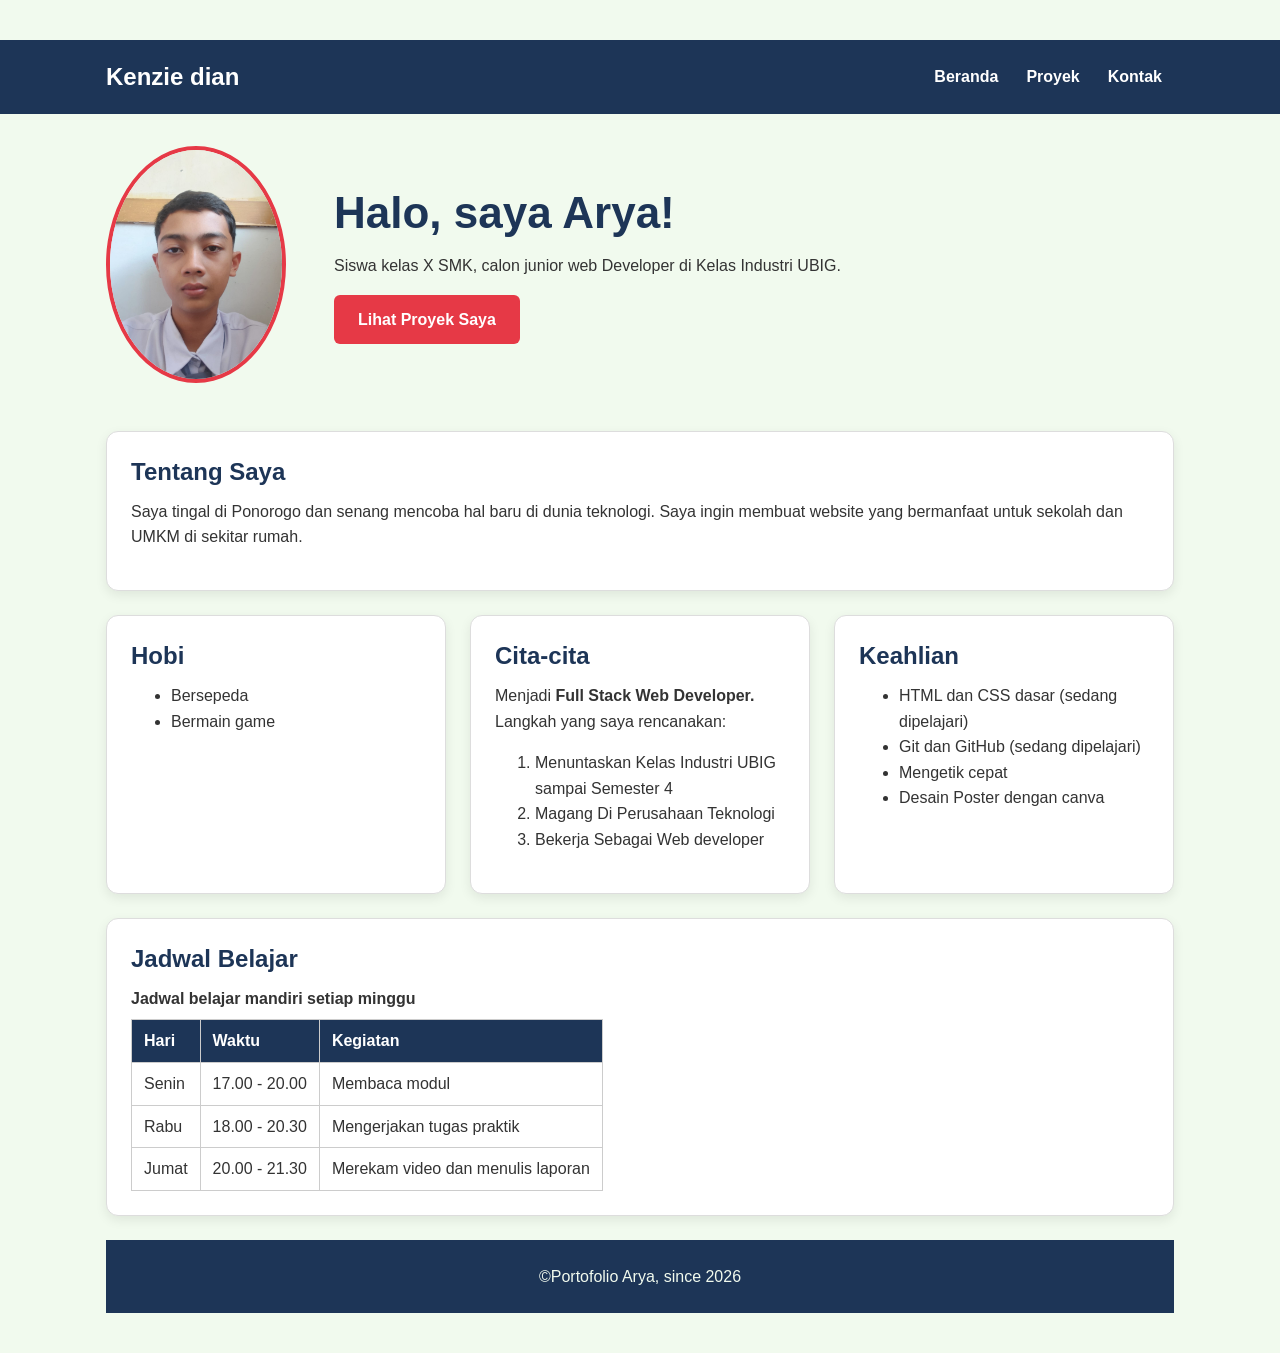
<file: index.html>
<!doctype html>
<html lang="en">
  <head>
    <meta charset="UTF-8" />
    <meta name="viewport" content="width=device-width, initial-scale=1.0" />
    <title>Beranda</title>
    <link rel="stylesheet" href="css/style.css">
  </head>
  <body>
    <main>
    <header>
      <div class="container navbar">
      <h1>Kenzie dian</h1>
        <nav>
          <ul>
            <li><a href="index.html">Beranda</a></li>
            <li><a href="proyek.html">Proyek</a></li>
            <li><a href="kontak.html">Kontak</a></li>
          </ul>
        </nav>
      </div>
    </header>
    <div class="container">
      <section class="hero">
      <img src="img/foto.jpg" alt="Foto Profil Kenzie Dian"
      width="180" />
      <div>
        <h2>Halo, saya Arya!</h2>
        <p>Siswa kelas X SMK, calon junior web Developer di Kelas 
          Industri UBIG.</p>
        <a href="proyek.html" class="tombol">Lihat Proyek Saya</a>
      </div>
    </section>
    <section class="kartu">
      <h2>Tentang Saya</h2>
      <p>
        Saya tingal di Ponorogo dan senang mencoba hal baru di dunia teknologi.
        Saya ingin membuat website yang bermanfaat untuk sekolah dan UMKM di
        sekitar rumah.
      </p>
    </section>
  <div class="daftar-kartu">
  <section class="kartu">
    <h2>Hobi</h2>
    <ul>
      <li>Bersepeda</li>
      <li>Bermain game</li>
    </ul>
  </section>

  <section class="kartu">
    <h2>Cita-cita</h2>
    <p>
      Menjadi <strong>Full Stack Web Developer.</strong> Langkah yang saya
      rencanakan:
    </p>
    <ol type="1">
      <li>Menuntaskan Kelas Industri UBIG sampai Semester 4</li>
      <li>Magang Di Perusahaan Teknologi</li>
      <li>Bekerja Sebagai Web developer</li>
    </ol>
  </section>
  <section class="kartu">
    <h2>Keahlian</h2>
    <ul>
      <li>HTML dan CSS dasar (sedang dipelajari)</li>
      <li>Git dan GitHub (sedang dipelajari)</li>
      <li>Mengetik cepat</li>
      <li>Desain Poster dengan canva</li>
    </ul>
  </section>
  </div>
    <section class="kartu">
      <h2>Jadwal Belajar</h2>
      <table>
        <caption>
          Jadwal belajar mandiri setiap minggu
        </caption>
        <thead>
          <tr>
            <th>Hari</th>
            <th>Waktu</th>
            <th>Kegiatan</th>
          </tr>
        </thead>
        <tbody>
          <tr>
            <td>Senin</td>
            <td>17.00 - 20.00</td>
            <td>Membaca modul</td>
          </tr>
          <tr>
            <td>Rabu</td>
            <td>18.00 - 20.30</td>
            <td>Mengerjakan tugas praktik</td>
          </tr>
          <tr>
            <td>Jumat</td>
            <td>20.00 - 21.30</td>
            <td>Merekam video dan menulis laporan</td>
          </tr>
        </tbody>
      </table>
    </section>
  <footer>
    &copy;Portofolio Arya, since 2026
  </footer>
    </div>
    </div>
    </main>
  </body>
</html>
</file>
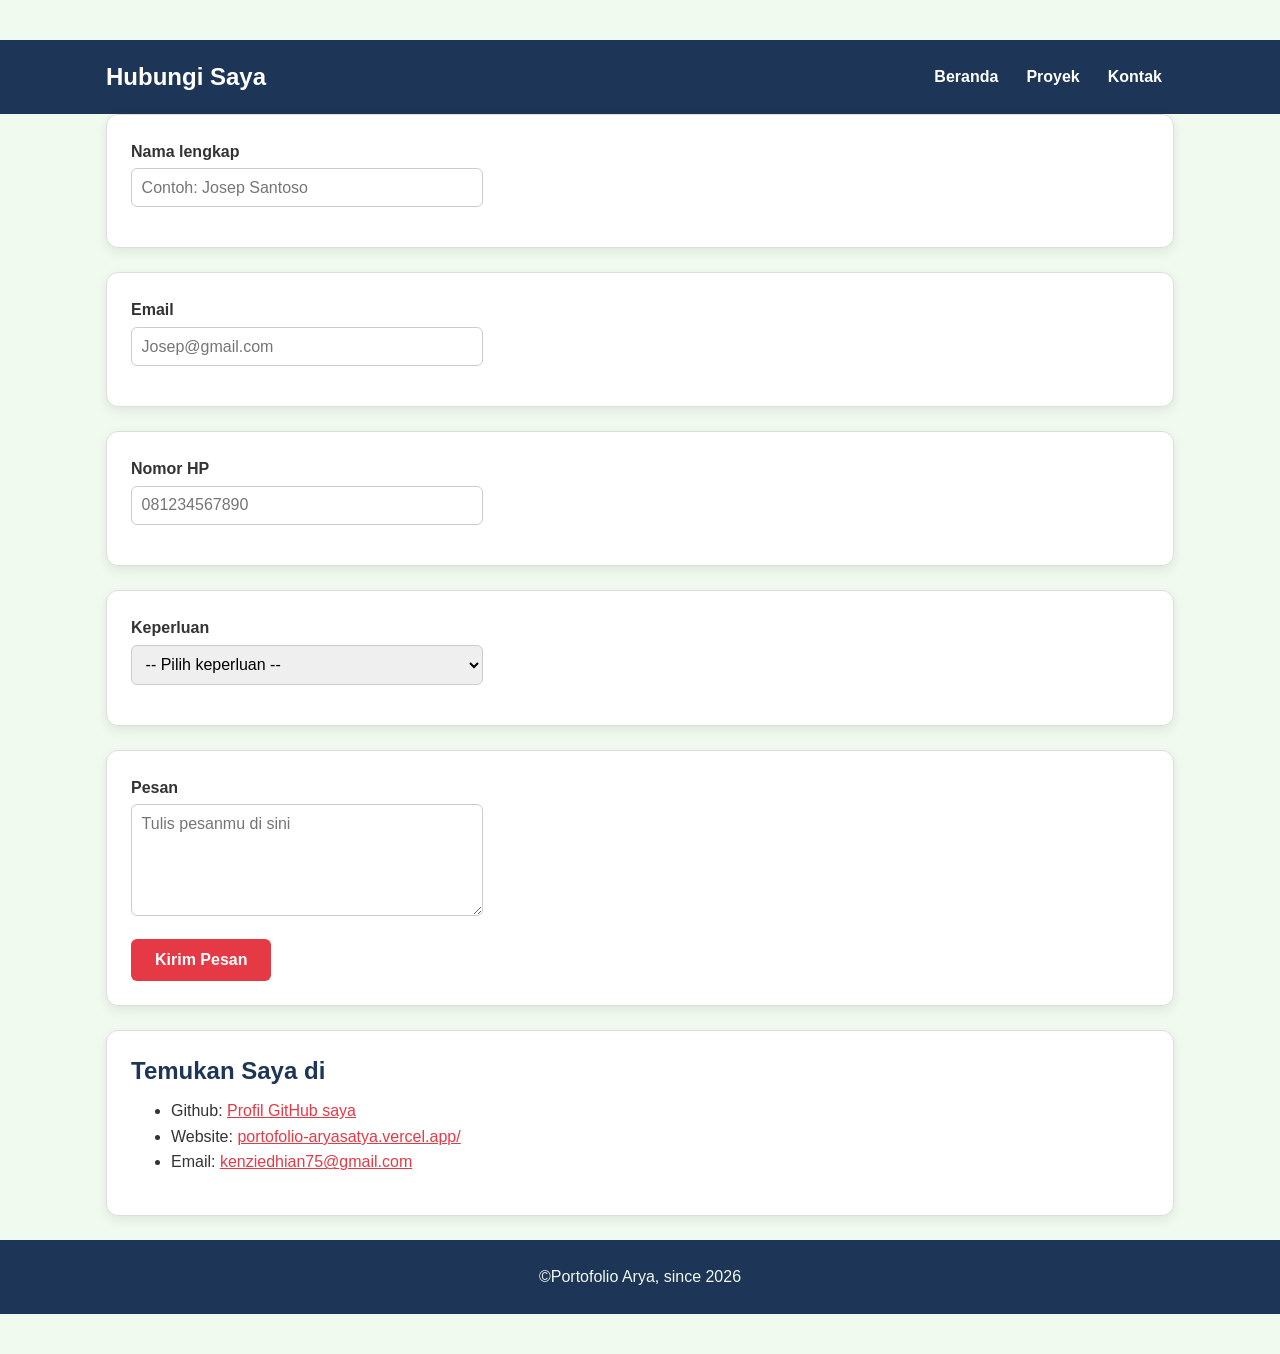
<file: kontak.html>
<!DOCTYPE html>
<html lang="en">
<head>
  <meta charset="UTF-8">
  <meta name="viewport" content="width=device-width, initial-scale=1.0">
  <title>Kontak</title>
  <link rel="stylesheet" href="css/style.css">
</head>
<body>
  
</body>
</html>
<main>
  <header>
    <div class="container navbar">
      <h1>Hubungi Saya</h1>
      <nav>
        <ul>
          <li><a href="index.html">Beranda</a></li>
          <li><a href="proyek.html">Proyek</a></li>
          <li><a href="kontak.html">Kontak</a></li>
        </ul>
      </nav>
      
    </div>
  </header>
  <form>
    <div class="container">
  <section class="kartu">
      <p>
        <label for="nama">Nama lengkap</label><br />
        <input
          type="text"
          id="nama"
          name="nama"
          placeholder="Contoh: Josep Santoso"
          required
        />
      </p>
  </section>
  <section class="kartu">
      <p>
        <label for="email">Email</label><br />
        <input
          type="email"
          id="email"
          name="email"
          placeholder="Josep@gmail.com"
          required
        />
      </p>
      </section>
      <section class="kartu">
      <p>
        <label for="hp">Nomor HP</label><br />
        <input
          type="tel"
          id="hp"
          name="hp"
          placeholder="081234567890"
          required
        />
      </p>
      </section>
      <section class="kartu">
      <p>
        <label for="keperluan">Keperluan</label><br />
        <select id="keperluan" name="keperluan" required>
          <option value="">-- Pilih keperluan --</option>
          <option value="bertanya">Bertanya</option>
          <option value="kerja-sama">Kerja sama proyek</option>
          <option value="lainnya">Lainnya</option>
        </select>
      </p>
      </section>
      <section class="kartu">
      <p>
        <label for="pesan">Pesan</label><br />
        <textarea
          id="pesan"
          name="pesan"
          rows="5"
          cols="40"
          placeholder="Tulis pesanmu di sini"
          required
        ></textarea>
      </p>
      <button type="submit">Kirim Pesan</button>
      </section>
      <section class="kartu">
        <h2>Temukan Saya di</h2>
        <ul>
          <li>Github: <a href="https://github.com/kenziedhian75-ship-it" target="_blank">Profil GitHub saya</a></li>
          <li>Website: <a href="https://portofolio-aryasatya.vercel.app">portofolio-aryasatya.vercel.app/</a></li>
          <li>Email: <a href="mailto:kenziedhian75@gmail.com">kenziedhian75@gmail.com</a></li>
        </ul>
      </section>
    </div>
    </form>
    <footer>
        &copy;Portofolio Arya, since 2026
    </footer>
  </section>
</main>
</file>
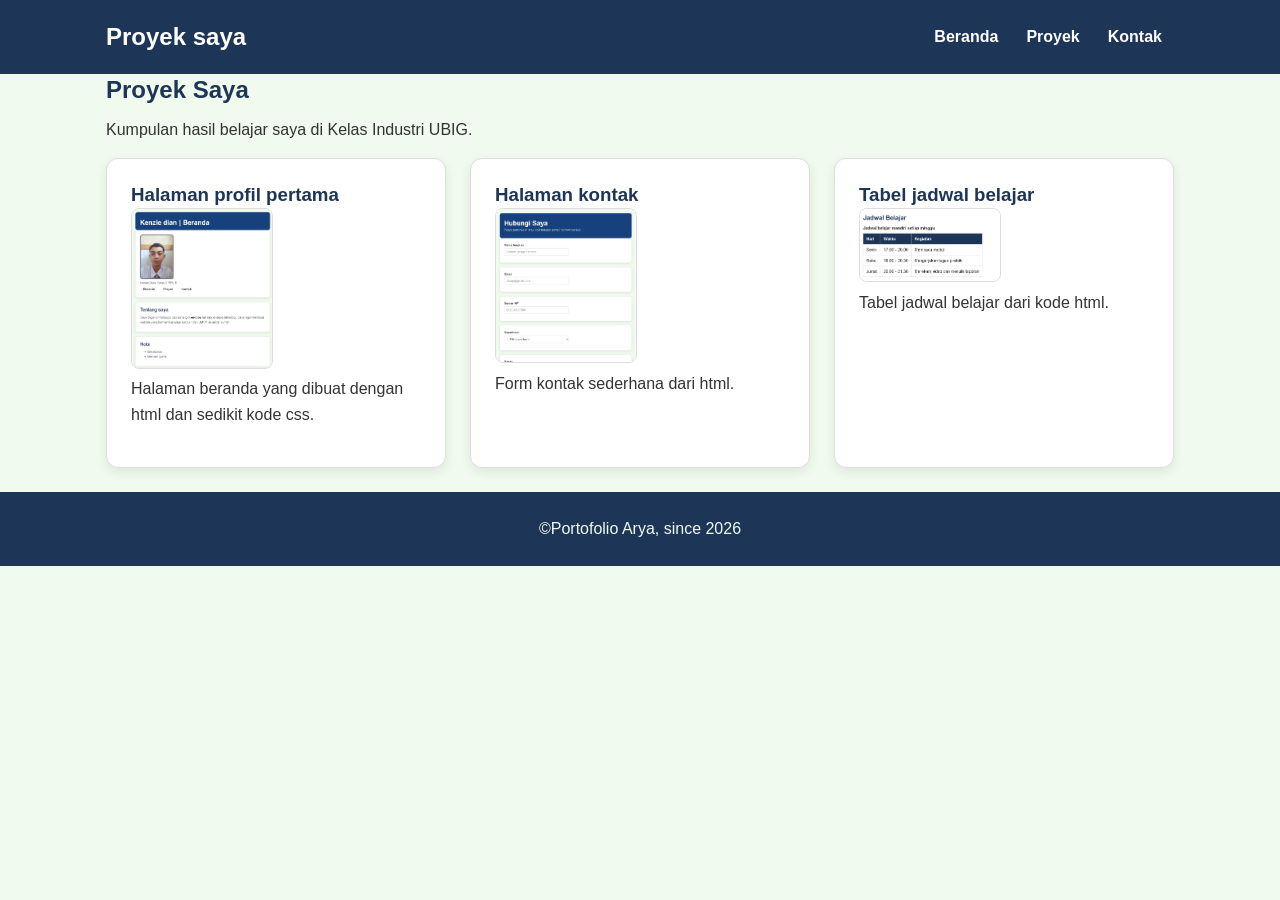
<file: proyek.html>
<!doctype html>
<html lang="en">
  <head>
    <meta charset="UTF-8" />
    <meta name="viewport" content="width=device-width, initial-scale=1.0" />
    <title>Proyek saya</title>
    <link rel="stylesheet" href="css/style.css">
    <style>
      img {
        width: 49%;
        height: auto;
      }
    </style>
  </head>
  <header>
    <div class="container navbar">
      <h1>Proyek saya</h1>
        <nav>
          <ul>
            <li><a href="index.html">Beranda</a></li>
            <li><a href="proyek.html">Proyek</a></li>
            <li><a href="kontak.html">Kontak</a></li>
          </ul>
        </nav>
    </div>
  </header>
  <section>  
    <div class="container">
    <h2>Proyek Saya</h2>  
    <p>Kumpulan hasil belajar saya di Kelas Industri UBIG.</p>

  <div class="daftar-kartu">
    
    <article class="kartu">
    
      <h3>Halaman profil pertama</h3>
      <img src="img/BR.png" alt="Proyek profil">
      <p>Halaman beranda yang dibuat dengan html dan sedikit kode css.</p>
    
    </article>

    <article class="kartu">
    
      <h3>Halaman kontak</h3>
      <img src="img/HB.png" alt="Proyek form kontak">
      <p>Form kontak sederhana dari html.</p>
    
    </article>

    <article class="kartu">
    
      <h3>Tabel jadwal belajar</h3>
      <img src="img/JD.png" alt="Proyek jadwal belajar">
      <p>Tabel jadwal belajar dari kode html.</p>
    
    </article>
  
  
  </div>
</div>
  </section>
  <footer>
    &copy;Portofolio Arya, since 2026
  </footer>
</html>
</file>
<file: css/style.css>
/* Gaya portofolio Andi Pratama   
Palet: #1D3557 (utama), #E63946 (aksen), #F1FAEE (latar)   
Huruf: Poppins (judul), Inter (isi)   
Tata letak: mobile first, titik ubah 768px (tablet) dan 1024px (laptop) */

/* 1. Reset dan box model */
* {
  box-sizing: border-box;
  margin: 0;
}
.kartu img {
  max-width: 100%;
  height: auto;
}

/* 2. Warna dan huruf dasar */
body {
  font-family: "Inter", Arial, sans-serif;
  font-size: 1rem;
  line-height: 1.6;
  color: #333333;
  background-color: #f1faee;
}

h1,
h2,
h3 {
  font-family: "Poppins", Arial, sans-serif;
  color: #1d3557;
  line-height: 1.3;
}

h2 {
  margin-bottom: 0.75rem;
}

p,
ul,
ol {
  margin-bottom: 1rem;
}

a {
  color: #e63946;
}

/* 3. Wadah, header, dan menu */
.container {
  max-width: 1100px;
  margin: 0 auto;
  padding: 0 1rem;
}

header {
  background-color: #1d3557;
  color: #ffffff;
  padding: 1rem 0;
}

header h1 {
  color: #ffffff;
  font-size: 1.5rem;
}
.navbar {
  display: flex;
  flex-wrap: wrap;
  justify-content: space-between;
  align-items: center;
  gap: 0.5rem;
}
nav ul {
  display: flex;
  gap: 0.25rem;
  padding: 0;
  margin: 0;
  list-style: none;
}
nav a {
  display: inline-block;
  padding: 0.5rem 0.75rem;
  border-radius: 6px;
  color: #ffffff;
  font-weight: 600;
  text-decoration: none;
}

/* 4. Isi utama dan kartu */
main {
  padding: 1.5rem 0;
}
.hero {
  display: flex;
  flex-direction: column;
  align-items: center;
  gap: 1.5rem;
  padding: 1rem 0 2rem;
  text-align: center;
}
.hero img {
  border: 4px solid #e63946;
  border-radius: 50%;
}
.hero h2 {
  font-size: 2rem;
}
.tombol {
  display: inline-block;
  padding: 0.75rem 1.5rem;
  border-radius: 6px;
  background-color: #e63946;
  color: #ffffff;
  font-weight: 600;
  text-decoration: none;
}

.kartu {
  background-color: #ffffff;
  padding: 1rem;
  margin-bottom: 1.5rem;
  border: 1px solid #dddddd;
  border-radius: 12px;
  box-shadow: 0 4px 12px rgba(0, 0, 0, 0.08);
}
.daftar-kartu {
  display: flex;
  flex-wrap: wrap;
  gap: 1.5rem;
  margin-bottom: 1.5rem;
}
.daftar-kartu .kartu {
  flex: 1 1 280px;
  margin-bottom: 0;
}
article img {
  border-radius: 8px;
  border: 1px solid #dddddd;
}

/* 5. Tabel */
table {
  border-collapse: collapse;
}

caption {
  font-weight: 600;
  text-align: left;
  margin-bottom: 0.5rem;
}

th,
td {
  border: 1px solid #cccccc;
  padding: 0.5rem 0.75rem;
  text-align: left;
}

th {
  background-color: #1d3557;
  color: #ffffff;
}

/* 6. Form */
label {
  font-weight: 600;
}

input,
select,
textarea {
  width: 100%;
  max-width: 22rem;
  padding: 0.6rem;
  margin-top: 0.25rem;
  border: 1px solid #cccccc;
  border-radius: 6px;
  font-family: inherit;
  font-size: 1rem;
}

button {
  padding: 0.75rem 1.5rem;
  border: none;
  border-radius: 6px;
  background-color: #e63946;
  color: #ffffff;
  font-family: inherit;
  font-size: 1rem;
  font-weight: 600;
  cursor: pointer;
}

/* 7. Footer */
footer {
  background-color: #1d3557;
  color: #f1faee;
  text-align: center;
  padding: 1.5rem;
}

footer p {
  margin-bottom: 0.25rem;
}

footer a {
  color: #ffffff;
}

/* 8. Tablet: lebar layar 768px ke atas */
@media (min-width: 768px) {
  .hero {
    flex-direction: row;
    padding: 2rem 0 3rem;
    text-align: left;
  }
  .kartu {
    padding: 1.5rem;
  }
}

/* 9. Laptop: lebar layar 1024px ke atas */
@media (min-width: 1024px) {
  main {
    padding: 2.5rem 0;
  }
  .hero {
    gap: 3rem;
  }
  .hero h2 {
    font-size: 2.75rem;
  }
}
</file>
